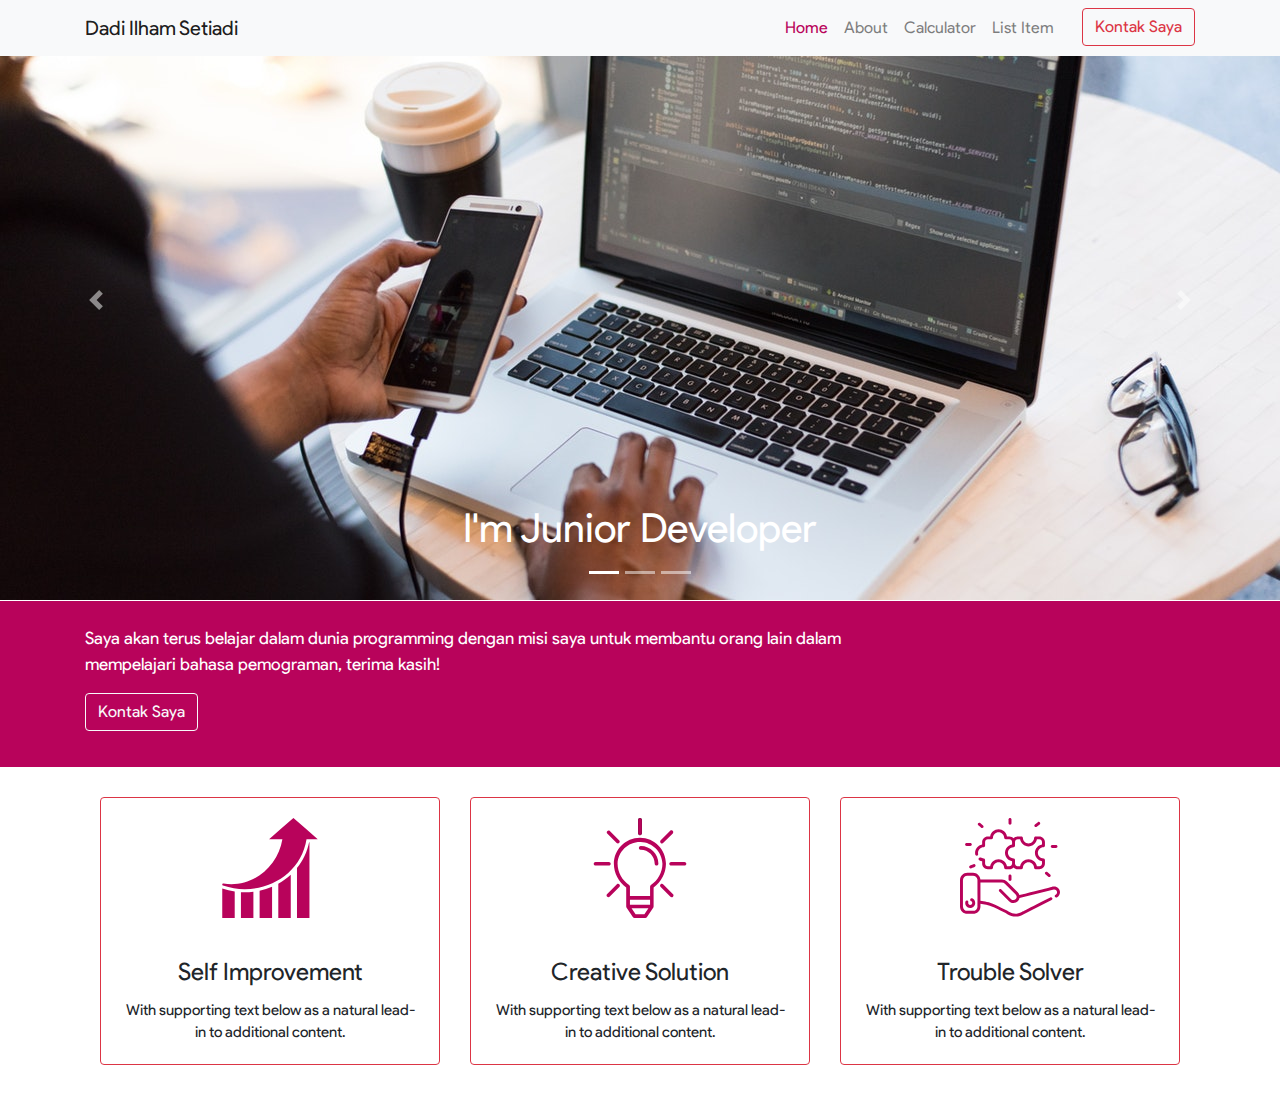
<file: index.html>
<!DOCTYPE html>
<html lang="en">
<head>
    <meta charset="UTF-8">
    <meta name="viewport" content="width=device-width, initial-scale=1.0">
    <meta http-equiv="X-UA-Compatible" content="ie=edge">
    <meta name="referrer" content="origin">
    <link rel="shortcut icon" href="dis.png">
	<title>Personal Website</title>
    <link rel="stylesheet" href="https://stackpath.bootstrapcdn.com/bootstrap/4.3.1/css/bootstrap.min.css">
    <link rel="stylesheet" href="main.css">

</head>
    <body>
        <nav class="navbar navbar-expand-lg navbar-light bg-light fixed-top">
            <div class="container">
                <a class="navbar-brand" href="#">Dadi Ilham Setiadi</a>
                <button class="navbar-toggler" type="button" data-toggle="collapse" data-target="#navbarSupportedContent" aria-controls="navbarSupportedContent" aria-expanded="false" aria-label="Toggle navigation">
                    <span class="navbar-toggler-icon"></span>
                </button>

                <div class="collapse navbar-collapse" id="navbarSupportedContent">
                    <ul class="navbar-nav ml-auto">
                        <li class="nav-item active">
                            <a class="nav-link" href="javascript::void(0)">Home <span class="sr-only">(current)</span></a>
                        </li>
                        <li class="nav-item">
                            <a class="nav-link" href="about/index.html">About</a>
                        </li>
                        <li class="nav-item">
                            <a class="nav-link" href="kalkulator/index.html">Calculator</a>
                        </li>
                        <li class="nav-item">
                            <a class="nav-link" href="list/list.html" style="margin-right: 20px;">List Item</a>
                        </li>
                        <li class="nav-item">
                            <button class="btn btn-outline-danger my-2 my-sm-0" data-toggle="modal" data-target="#kontakSaya">Kontak Saya</button>
                        </li>
                    </ul>
                </div>
            </div>
        </nav>
        <div class="bd-example">
            <div id="carouselExampleCaptions" class="carousel slide" data-ride="carousel">
                <ol class="carousel-indicators">
                    <li data-target="#carouselExampleCaptions" data-slide-to="0" class="active"></li>
                    <li data-target="#carouselExampleCaptions" data-slide-to="1"></li>
                    <li data-target="#carouselExampleCaptions" data-slide-to="2"></li>
                </ol>
                <div class="carousel-inner">
                    <div class="carousel-item active">
                        <img src="img/image.jpeg" class="d-block w-100" height="600" alt="...">
                        <div class="carousel-caption d-none d-md-block">
                            <h1>I'm Junior Developer</h1>
                        </div>
                    </div>
                    <div class="carousel-item">
                        <img src="img/travel.jpeg" class="d-block w-100" height="600" alt="...">
                        <div class="carousel-caption d-none d-md-block">
                            <h1>I like Travelling</h1>
                        </div>
                    </div>
                    <div class="carousel-item">
                        <img src="img/reading.jpeg" class="d-block w-100" height="600" alt="...">
                        <div class="carousel-caption d-none d-md-block">
                            <h1>I love Reading</h1>
                        </div>
                    </div>
                </div>
                <a class="carousel-control-prev" href="#carouselExampleCaptions" role="button" data-slide="prev">
                <span class="carousel-control-prev-icon" aria-hidden="true"></span>
                <span class="sr-only">Previous</span>
                </a>
                <a class="carousel-control-next" href="#carouselExampleCaptions" role="button" data-slide="next">
                <span class="carousel-control-next-icon" aria-hidden="true"></span>
                <span class="sr-only">Next</span>
                </a>
            </div>
        </div>

        <div class="modal fade" id="kontakSaya" tabindex="-1" role="dialog" aria-labelledby="exampleModalLabel" aria-hidden="true">
            <div class="modal-dialog" role="document">
                <div class="modal-content">
                    <div class="modal-header">
                        <h5 class="modal-title" id="exampleModalLabel">Kontak Saya</h5>
                        <button type="button" class="close" data-dismiss="modal" aria-label="Close">
                        <span aria-hidden="true">&times;</span>
                        </button>
                    </div>
                    <div class="modal-body">
                        <form action="https://formspree.io/dadiilhamsetiadii@gmail.com" method="POST">
                            <div class="form-group">
                                <label for="recipient-name" class="col-form-label">Nama Anda:</label>
                                <input type="text" class="form-control" id="recipient-name" name="pengirim" placeholder="masukan nama anda...">
                            </div>
                            <div class="form-group">
                                <label for="message-text" class="col-form-label">Pesan Anda:</label>
                                <textarea class="form-control" id="message-text" name="pesan" placeholder="masukan pesan anda..."></textarea>
                            </div>
                        </form>
                    </div>
                    <div class="modal-footer">
                        <button type="button" class="btn btn-secondary" data-dismiss="modal">Close</button>
                        <input type="submit" value="Kirim Pesan" class="btn btn-primary"></button>
                    </div>
                </div>
            </div>
        </div>
        <div class="row">
            <div class="col-sm-12 col-md-12">
                <div class="card border-0">
                    <div class="card-body" id="quote">
                        <div class="container">
                            <blockquote class="blockquote">
                                <p class="card-text" style="font-size: 17px;">Saya akan terus belajar dalam dunia programming dengan misi saya untuk membantu orang lain dalam <br> mempelajari bahasa pemograman, terima kasih!</p>
                                <div>
                                    <button class="btn btn-outline-light my-2 my-sm-0" data-toggle="modal" data-target="#kontakSaya">Kontak Saya</button>
                                </div>
                            </blockquote>
                        </div>
                    </div>
                </div>
            </div>
        </div>
        <div id="tentangSaya">
            <div class="container">
                <div class="row">
                    <div class="col-sm-12 col-md-4">
                        <div class="card border-danger">
                            <div class="text-center">
                                <img src="img/improve-red.svg" width="100" height="100">
                            </div>
                            <div class="card-body">
                                <h4 class="card-title">Self Improvement</h4>
                                <p class="card-text">With supporting text below as a natural lead-in to additional content.</p>
                            </div>
                        </div>
                    </div>
                    <div class="col-sm-12 col-md-4">
                        <div class="card border-danger">
                            <div class="text-center">
                                <img src="img/creative.svg" width="100" height="100">
                            </div>
                            <div class="card-body">
                                <h4 class="card-title">Creative Solution</h4>
                                <p class="card-text">With supporting text below as a natural lead-in to additional content.</p>
                            </div>
                        </div>
                    </div>
                    <div class="col-sm-12 col-md-4">
                        <div class="card border-danger">
                            <div class="text-center">
                                <img src="img/trouble-red.svg" width="100" height="100">
                            </div>
                            <div class="card-body">
                                <h4 class="card-title">Trouble Solver</h4>
                                <p class="card-text">With supporting text below as a natural lead-in to additional content.</p>
                            </div>
                        </div>
                    </div>
                </div>
            </div>
        </div>
	</body>
	
	<script src="https://code.jquery.com/jquery-3.3.1.slim.min.js"></script>
	<script src="https://cdnjs.cloudflare.com/ajax/libs/popper.js/1.14.7/umd/popper.min.js"></script>
	<script src="https://stackpath.bootstrapcdn.com/bootstrap/4.3.1/js/bootstrap.min.js"></script>
</html>
</file>
<file: main.css>
@font-face {
    font-family: 'Product Sans';
    src: url(fonts/ProductSans/Product\ Sans\ Regular.ttf);
}

* {
    font-family: 'Product Sans';
}

.navbar-nav > li.nav-item.active > a.nav-link {
    color: #B8035B;
}

/* .navbar-nav > li.nav-item > button.btn-outline-danger {
    border-color: #B8035B;
    background-color: #B8035B;
    color: white;
} */

.bd-example {
    margin: 0px;
}

#quote {
    color: white;
    background-color: #B8035B;
    border-top: 1px solid white;
    padding-top:25px;
}

#tentangSaya .container .row {
    margin: 0px 0px 30px 0px;
}

#tentangSaya .container .row .col-sm-12 {
    margin: 30px 0px 0px 0px;
    font-size: 15px;
    text-align: center;
}

#tentangSaya .container .row .col-sm-12 .card .text-center {
    margin: 20px;
}
</file>
